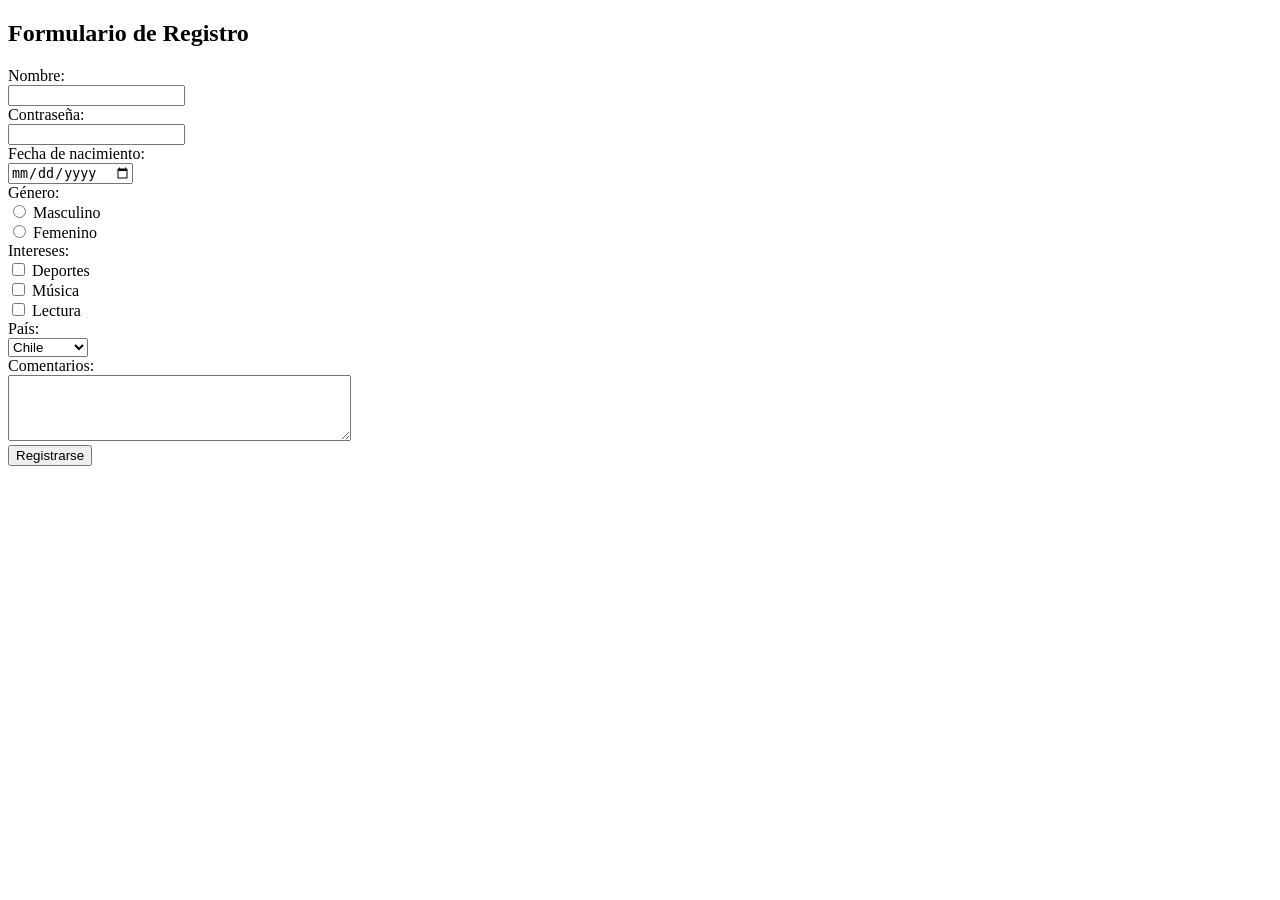
<file: 08_Formulario de registro (Core)/index.html>
<!DOCTYPE html>
<html lang="es">
<head>
    <meta charset="UTF-8">
    <title>Formulario de Registro</title>
</head>
<body>

    <h2>Formulario de Registro</h2>

    <form action="#" method="post">

        <div>
            <label for="nombre">Nombre:</label><br>
            <input type="text" id="nombre" name="nombre">
        </div>

        <div>
            <label for="password">Contraseña:</label><br>
            <input type="password" id="password" name="password">
        </div>

        <div>
            <label for="fecha">Fecha de nacimiento:</label><br>
            <input type="date" id="fecha" name="fecha">
        </div>

        <div>
            <label>Género:</label><br>
            <input type="radio" id="masculino" name="genero" value="masculino">
            <label for="masculino">Masculino</label><br>

            <input type="radio" id="femenino" name="genero" value="femenino">
            <label for="femenino">Femenino</label>
        </div>

        <div>
            <label>Intereses:</label><br>
            <input type="checkbox" id="deportes" name="intereses" value="deportes">
            <label for="deportes">Deportes</label><br>

            <input type="checkbox" id="musica" name="intereses" value="musica">
            <label for="musica">Música</label><br>

            <input type="checkbox" id="lectura" name="intereses" value="lectura">
            <label for="lectura">Lectura</label>
        </div>

        <div>
            <label for="pais">País:</label><br>
            <select id="pais" name="pais">
                <option value="chile">Chile</option>
                <option value="argentina">Argentina</option>
                <option value="peru">Perú</option>
                <option value="mexico">México</option>
            </select>
        </div>

        <div>
            <label for="comentarios">Comentarios:</label><br>
            <textarea id="comentarios" name="comentarios" rows="4" cols="40"></textarea>
        </div>

        <div>
            <input type="submit" value="Registrarse">
        </div>

    </form>

</body>
</html>
</file>
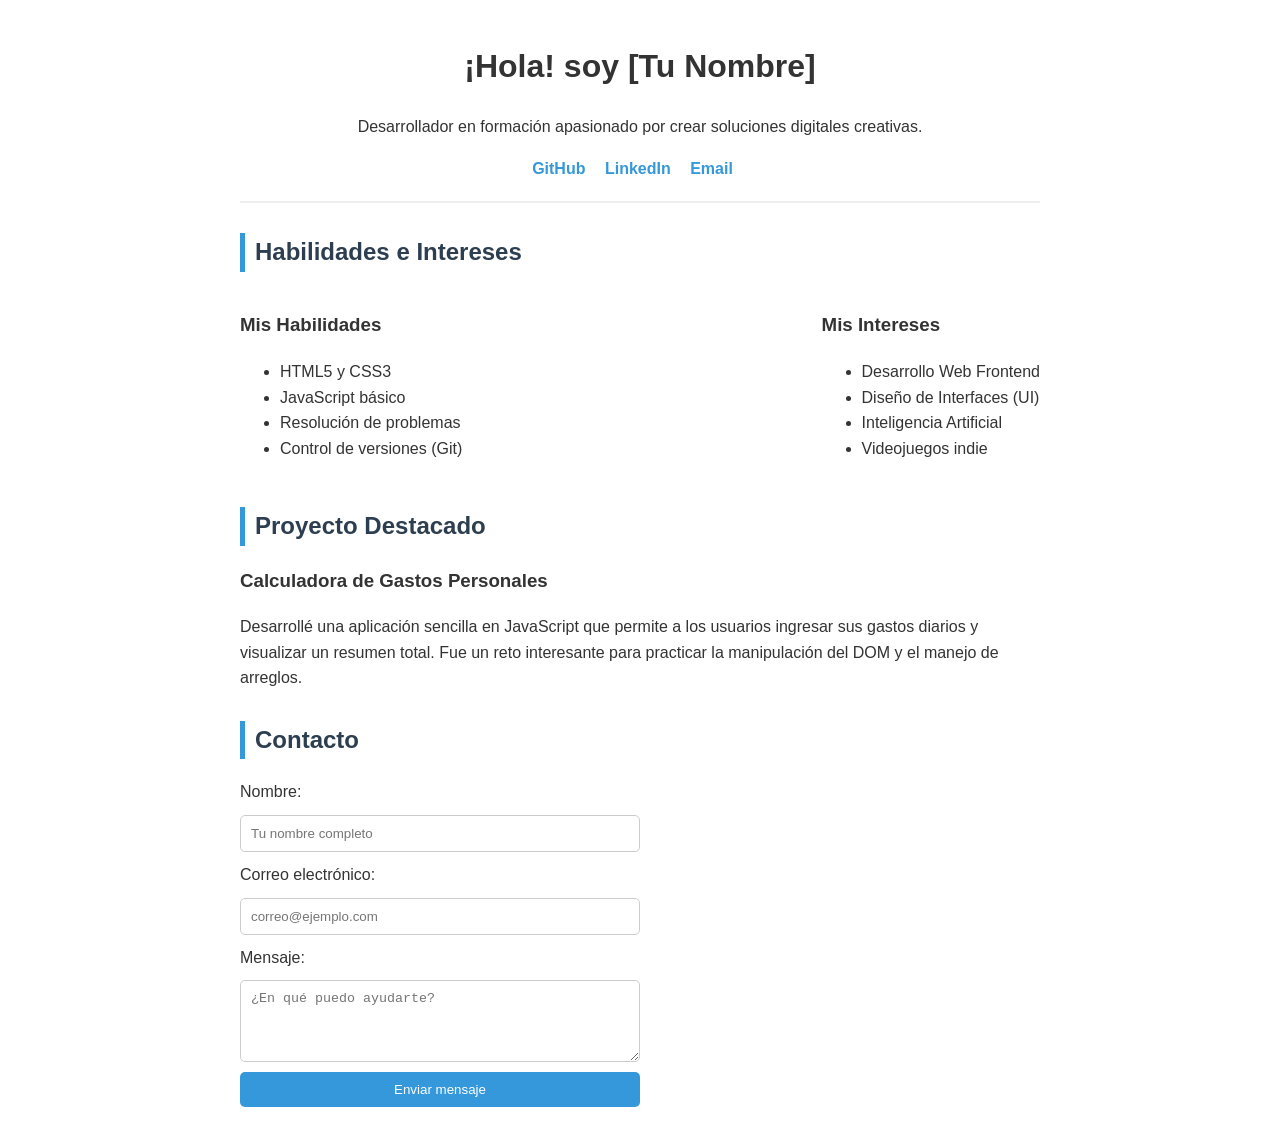
<file: 11_portafolio/index.html>
<!DOCTYPE html>
<html lang="es">
<head>
    <meta charset="UTF-8">
    <meta name="viewport" content="width=device-width, initial-scale=1.0">
    <title>Mi Portafolio | Proyecto Personal</title>
    <style>
        body { font-family: sans-serif; line-height: 1.6; color: #333; max-width: 800px; margin: 0 auto; padding: 20px; }
        header { border-bottom: 2px solid #eee; padding-bottom: 20px; text-align: center; }
        section { margin-top: 30px; }
        h2 { color: #2c3e50; border-left: 5px solid #3498db; padding-left: 10px; }
        .links a { margin-right: 15px; text-decoration: none; color: #3498db; font-weight: bold; }
        form { display: flex; flex-direction: column; gap: 10px; max-width: 400px; }
        input, textarea, button { padding: 10px; border: 1px solid #ccc; border-radius: 5px; }
        button { background-color: #3498db; color: white; cursor: pointer; border: none; }
        button:hover { background-color: #2980b9; }
    </style>
</head>
<body>

    <header>
        <!-- Encabezado principal -->
        <h1>¡Hola! soy [Tu Nombre] </h1>
        <p>Desarrollador en formación apasionado por crear soluciones digitales creativas.</p>
        
        <!-- Enlaces a redes -->
        <nav class="links">
            <a href="https://github.com" target="_blank">GitHub</a>
            <a href="https://linkedin.com" target="_blank">LinkedIn</a>
            <a href="mailto:correo@ejemplo.com">Email</a>
        </nav>
    </header>

    <main>
        <!-- Sección de intereses y habilidades -->
        <section id="habilidades">
            <h2>Habilidades e Intereses</h2>
            <div style="display: flex; justify-content: space-between;">
                <div>
                    <h3>Mis Habilidades</h3>
                    <ul>
                        <li>HTML5 y CSS3</li>
                        <li>JavaScript básico</li>
                        <li>Resolución de problemas</li>
                        <li>Control de versiones (Git)</li>
                    </ul>
                </div>
                <div>
                    <h3>Mis Intereses</h3>
                    <ul>
                        <li>Desarrollo Web Frontend</li>
                        <li>Diseño de Interfaces (UI)</li>
                        <li>Inteligencia Artificial</li>
                        <li>Videojuegos indie</li>
                    </ul>
                </div>
            </div>
        </section>

        <!-- Proyectos destacados -->
        <section id="proyectos">
            <h2>Proyecto Destacado</h2>
            <article>
                <h3>Calculadora de Gastos Personales</h3>
                <p>Desarrollé una aplicación sencilla en JavaScript que permite a los usuarios ingresar sus gastos diarios y visualizar un resumen total. Fue un reto interesante para practicar la manipulación del DOM y el manejo de arreglos.</p>
            </article>
        </section>

        <!-- Formulario de contacto -->
        <section id="contacto">
            <h2>Contacto</h2>
            <form action="#">
                <label for="nombre">Nombre:</label>
                <input type="text" id="nombre" name="nombre" placeholder="Tu nombre completo" required>

                <label for="email">Correo electrónico:</label>
                <input type="email" id="email" name="email" placeholder="correo@ejemplo.com" required>

                <label for="mensaje">Mensaje:</label>
                <textarea id="mensaje" name="mensaje" rows="4" placeholder="¿En qué puedo ayudarte?" required></textarea>

                <button type="submit">Enviar mensaje</button>
            </form>
        </section>
    </main>

</body>
</html>
</file>
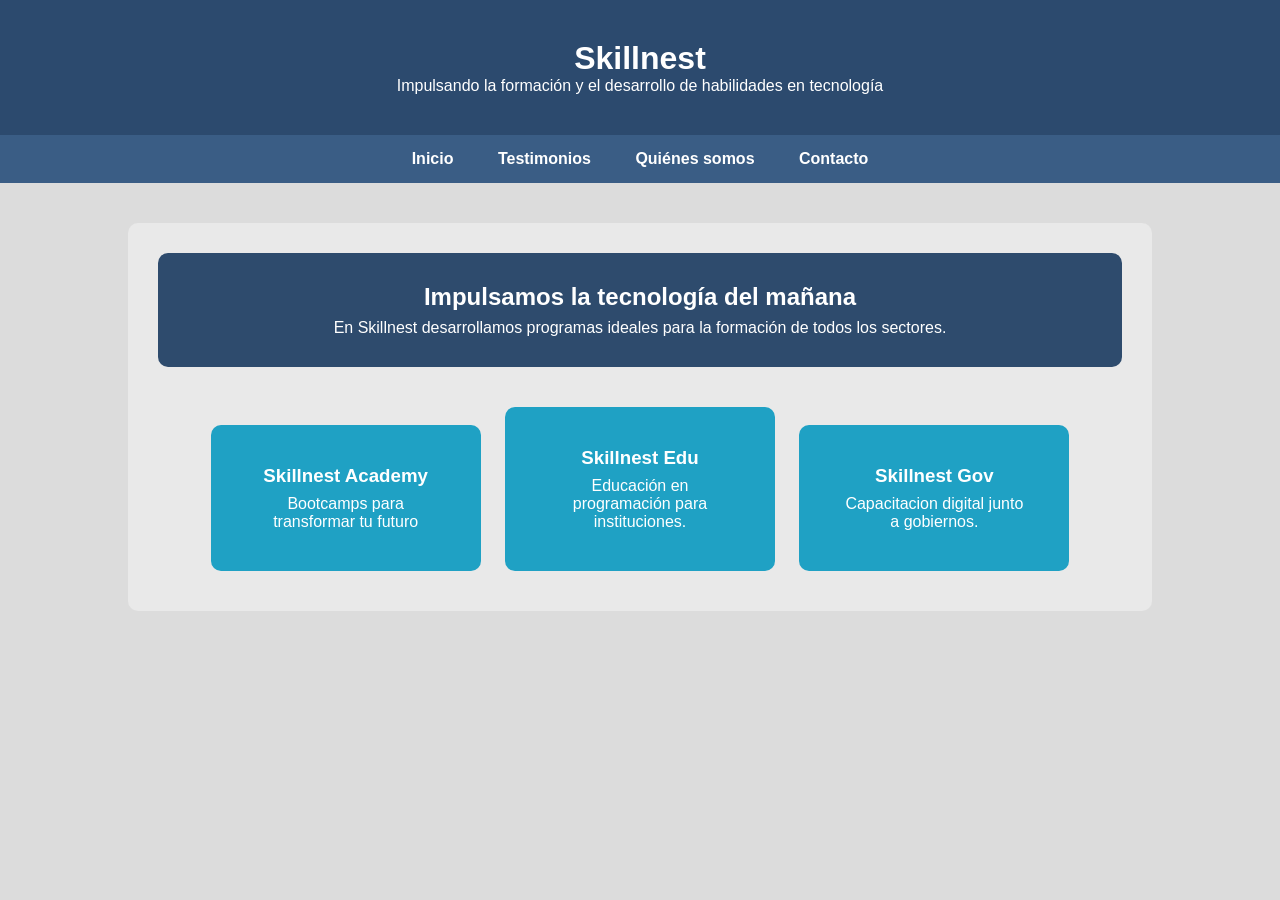
<file: STACK_CSS/09_diseños_de_paginas_web_core/index.html>
<!DOCTYPE html>
<html lang="es">

<head>
    <meta name="author" content="javier fuentes">
    <meta charset="UTF-8">
    <title>Skillnest</title>
    <link rel="stylesheet" href="static/css/style.css">
</head>

    <body>


    <header class="header">
        <h1>Skillnest</h1>
        <p>Impulsando la formación y el desarrollo de habilidades en tecnología</p>
    </header>


    <nav class="nav">
        <a href="#">Inicio</a>
        <a href="#">Testimonios</a>
        <a href="#">Quiénes somos</a>
        <a href="#">Contacto</a>
    </nav>


    <main class="container">


        <section class="intro">
            <h2>Impulsamos la tecnología del mañana</h2>
            <p>En Skillnest desarrollamos programas ideales para la formación de todos los sectores.</p>
        </section>


        <section class="cards">
            <div class="card">
                <h3>Skillnest Academy</h3>
                <p>Bootcamps para transformar tu futuro</p>
            </div>

            <div class="card">
                <h3>Skillnest Edu</h3>
                <p>Educación en programación para instituciones.</p>
            </div>

            <div class="card">
                <h3>Skillnest Gov</h3>
                <p>Capacitacion digital junto a gobiernos.</p>
            </div>
        </section>

        </main>

    </body>

</html>
</file>
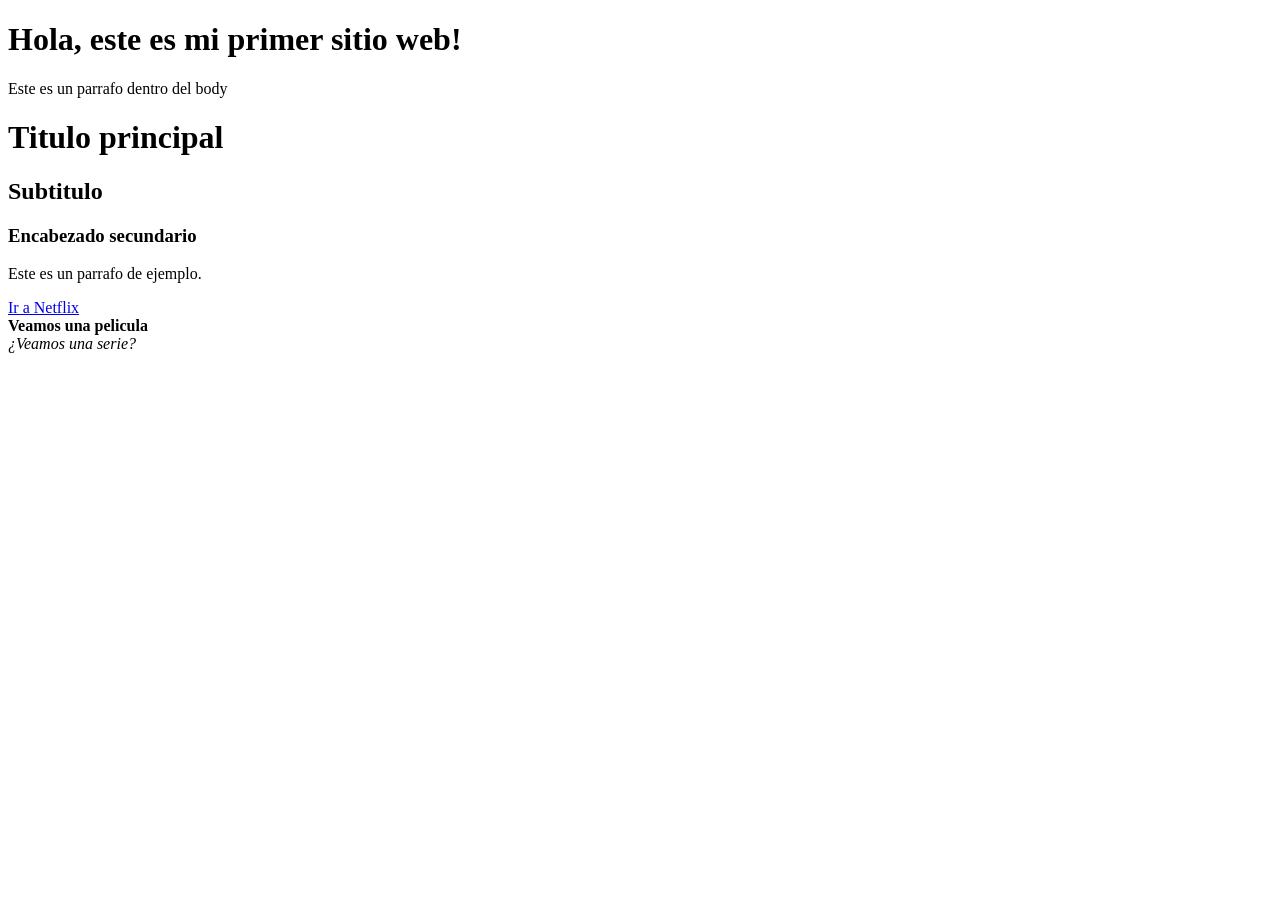
<file: STACK_HTML/01_introduccion/index.html>
<!DOCTYPE html>
<html lang="es">

<head>
    <meta charset="UTF-8">
    <meta name="viewport" content="width=device-width, initial-scale=1.0">
    <title>Mi primer sitio web</title>
</head>

<body>
    <h1>Hola, este es mi primer sitio web!</h1>
    <p>Este es un parrafo dentro del body</p>
    <!-- Esto es un comentario en HTML -->

    <h1>Titulo principal</h1>
    <h2>Subtitulo</h2>
    <h3>Encabezado secundario</h3>
    <p>Este es un parrafo de ejemplo.</p>

    <a href="https://www.netflix.com" target="_blank">Ir a Netflix</a><br>
    <strong>Veamos una pelicula</strong><br>
    <em>¿Veamos una serie?</em>
</body>

</html>
</file>
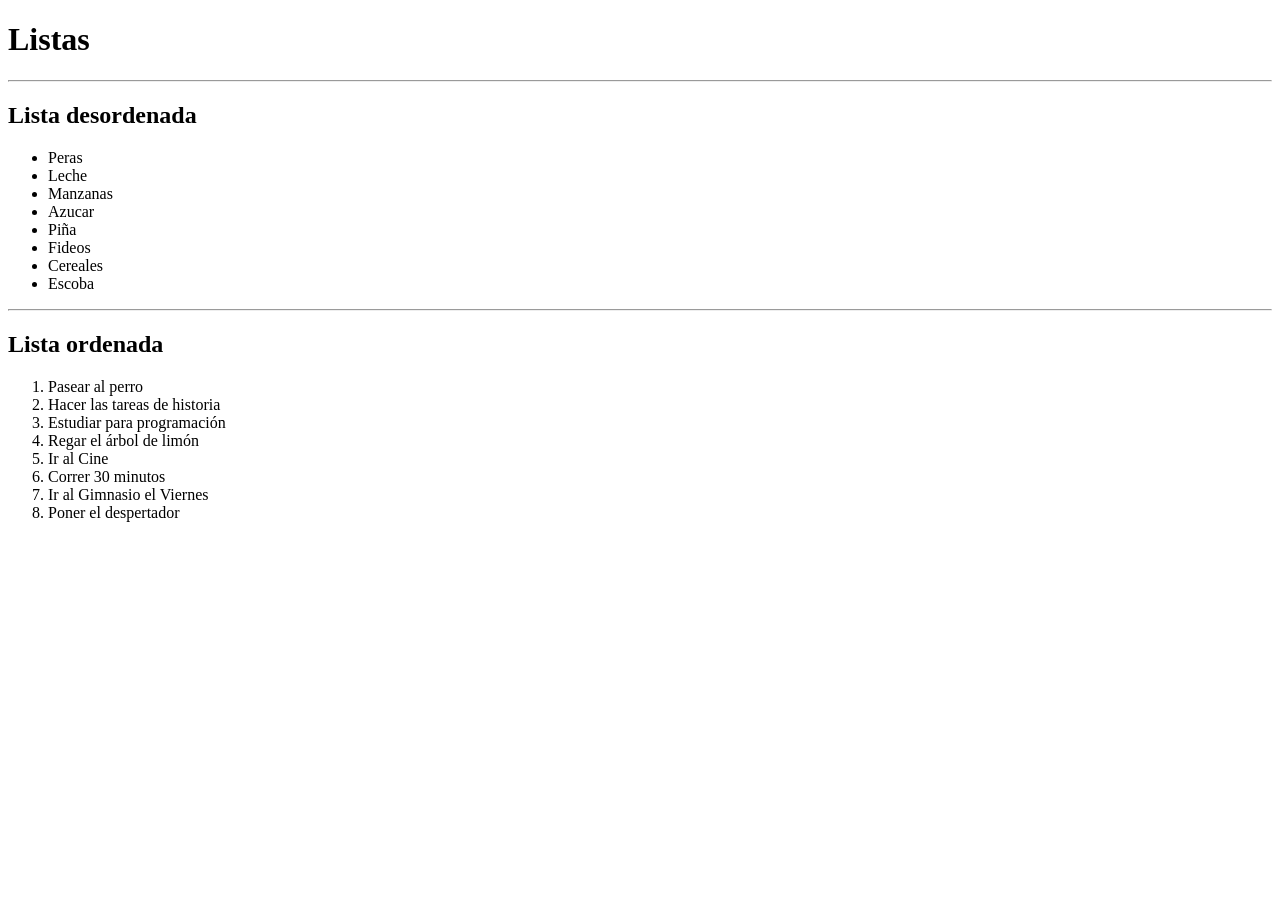
<file: STACK_HTML/02_tarea_listas/index.html>
<!-- Tarea: Crear una lista desordenada <ul> utilizando elementos
    de compra (ejemplo: frutas, lacteos, etc.) (8 elementos)-->
<!-- Tarea: Crear una lista ordenada <ol> para tareas pendientes
    (8 elementos)(ejemplo: Regar plantas, etc)-->
    <!DOCTYPE html>
    <html lang="es">
    <head>
        <meta charset="UTF-8">
        <meta name="viewport" content="width=device-width, initial-scale=1.0">
        <title>Tarea - listas</title>
    </head>
    <body>
        <h1>Listas </h1>
        <hr>
        <h2>Lista desordenada</h2>
        <ul>
            <li>Peras</li>
            <li>Leche</li>
            <li>Manzanas</li>
            <li>Azucar</li>
            <li>Piña</li>
            <li>Fideos</li>
            <li>Cereales</li>
            <li>Escoba</li>
        </ul>
        <hr>
        <h2>Lista ordenada</h2>
        <ol>
            <li>Pasear al perro</li>
            <li>Hacer las tareas de historia</li>
            <li>Estudiar para programación</li>
            <li>Regar el árbol de limón</li>
            <li>Ir al Cine</li>
            <li>Correr 30 minutos</li>
            <li>Ir al Gimnasio el Viernes</li>
            <li>Poner el despertador</li>
        </ol>
    </body>
    </html>
</file>
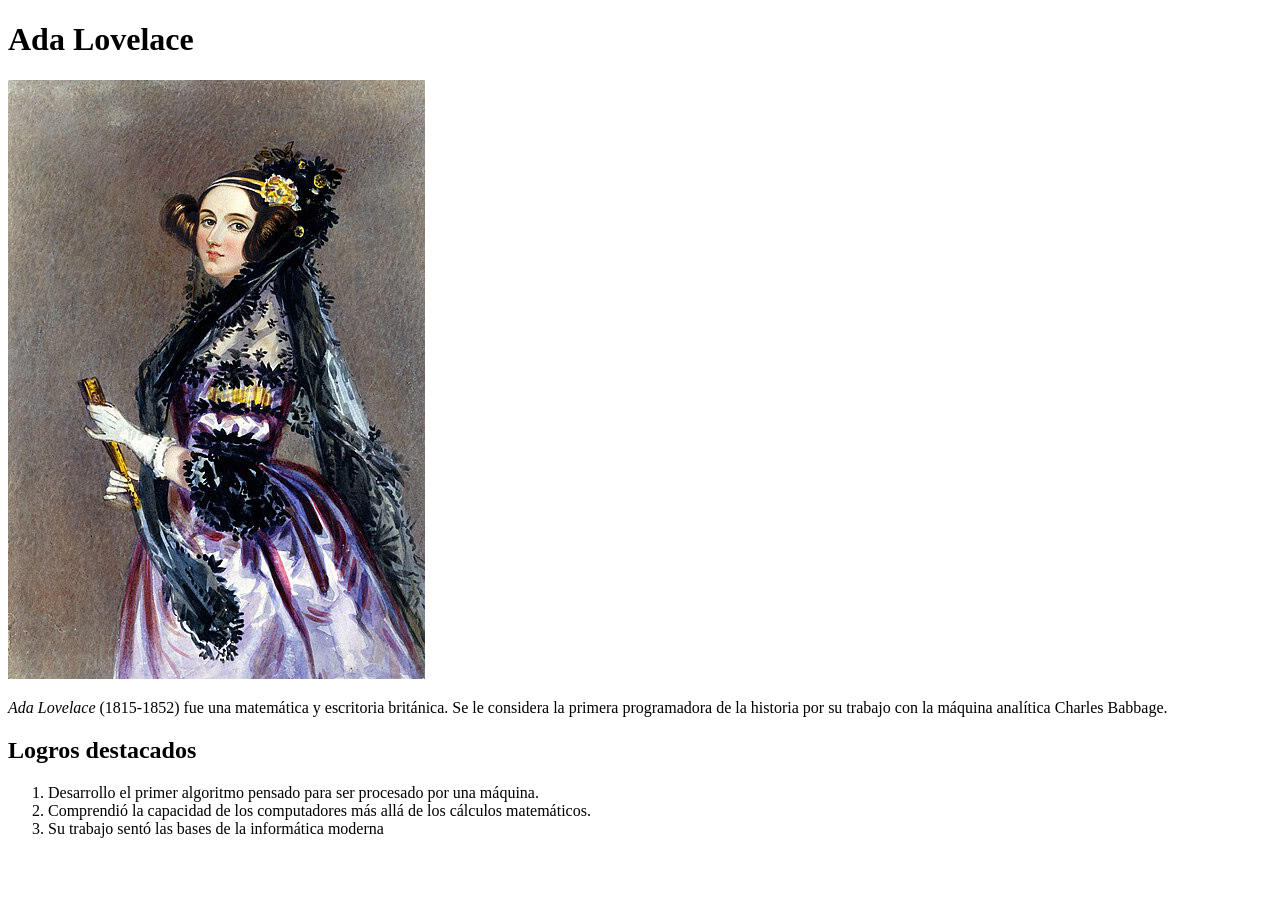
<file: STACK_HTML/04_entrada_wikipedia/index.html>
<!DOCTYPE html>
<html lang="es">
<head>
    <meta charset="UTF-8">
    <meta name="viewport" content="width=device-width, initial-scale=1.0">
    <title>Ada Lovelace</title>
</head>
<body>
    <h1>Ada Lovelace</h1>
    <img src="static/images/ada-lovelace.png" alt="Imagen Ada Lovelace"><br>
    <p><em>Ada Lovelace</em> (1815-1852) fue una matemática y escritoria británica. 
        Se le considera la primera programadora de la historia por su trabajo
        con la máquina analítica Charles Babbage.</p>
    <h2>Logros destacados</h2>
    <ol>
        <li>Desarrollo el primer algoritmo pensado para ser procesado por una máquina.</li>
        <li>Comprendió la capacidad de los computadores más allá de los cálculos matemáticos.</li>
        <li>Su trabajo sentó las bases de la informática moderna</li>
    </ol>
</body>
</html>
</file>
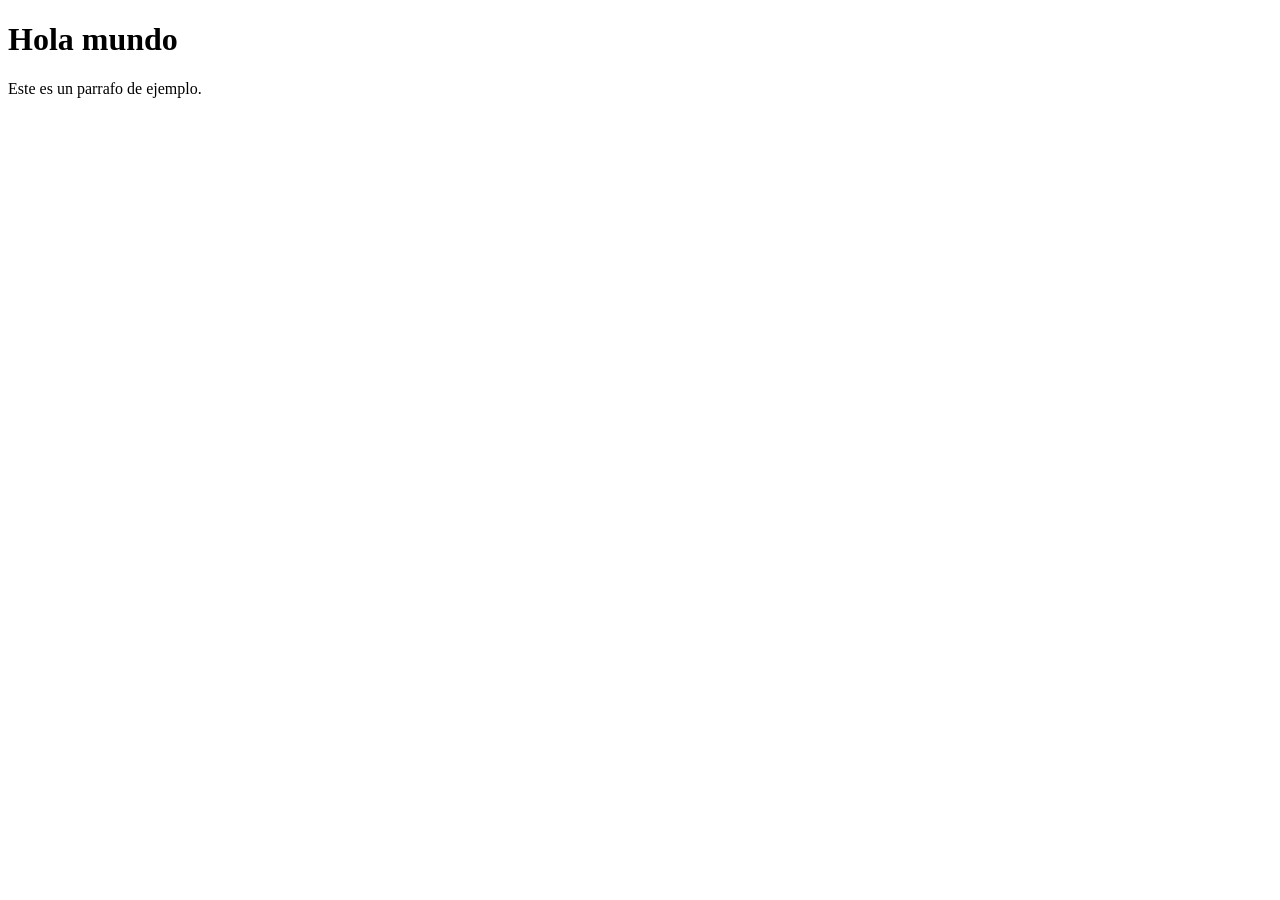
<file: STACK_HTML/05_indentacion/index.html>
<!DOCTYPE html>
<html>
    <head>
        <meta charset="UTF-8">
        <meta name="viewport" content="width=device-width, initial-scale=1.0">
        <title>Ejemplo</title>
    </head>
    <body>
        <h1>Hola mundo</h1>
        <p>Este es un parrafo de ejemplo.</p>
    </body>
</html>
</file>
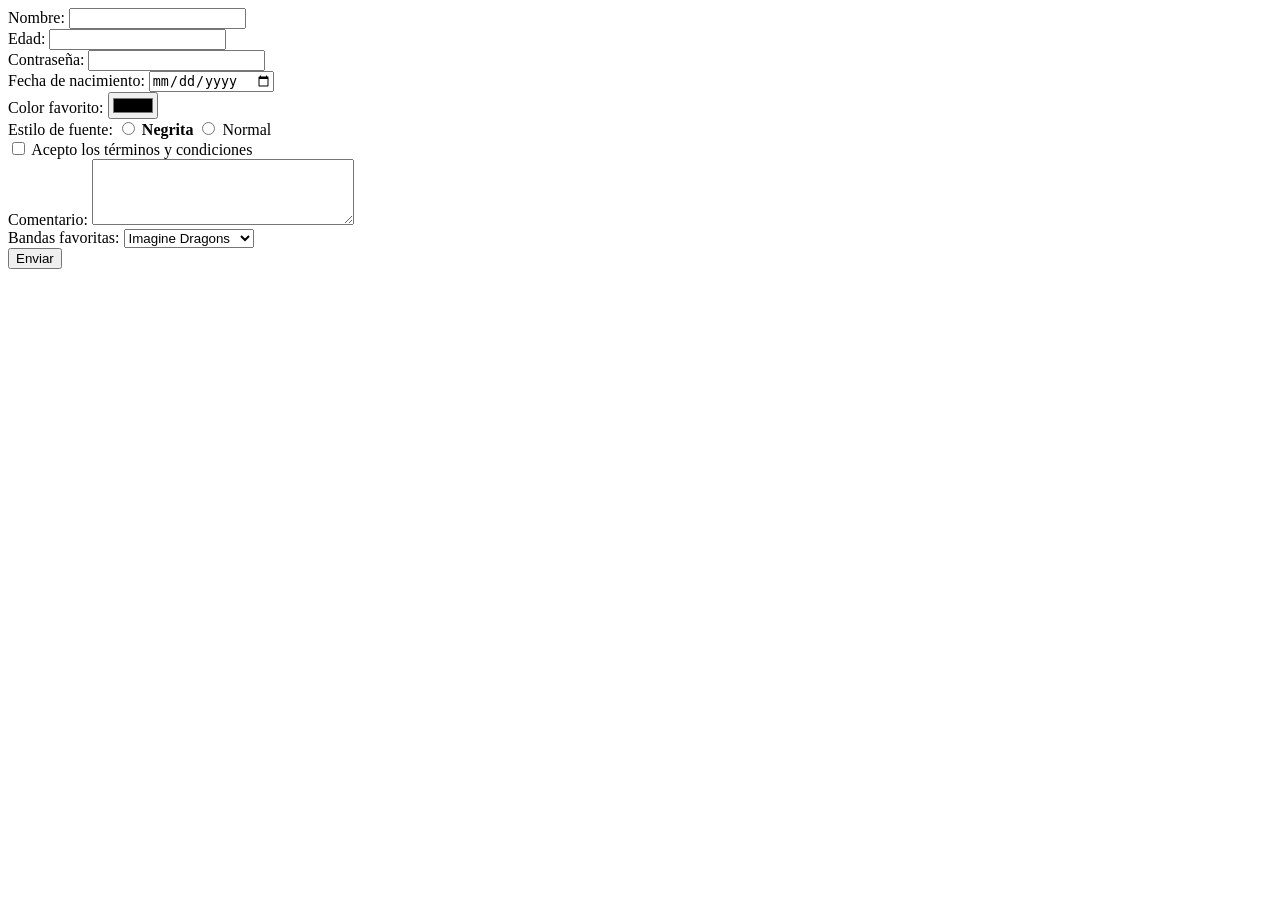
<file: STACK_HTML/06_formularios/index.html>
<!DOCTYPE html>
<html lang="es">

<head>
    <meta charset="UTF-8">
    <meta name="viewport" content="width=device-width, initial-scale=1.0">
    <title>Formulario</title>
</head>

<body>
    <form action="#" method="POST">
        <div>
            <label for="nombre">Nombre:</label>
            <input type="text" id="nombre" name="nombre">
        </div>
        <div>
            <label for="edad">Edad:</label>
            <input type="number" id="edad" name="edad">
        </div>
        <div>
            <label for="clave">Contraseña:</label>
            <input type="password" id="clave" name="clave">
        </div>
        <div>
            <label for="fecha_nacimiento">Fecha de nacimiento:</label>
            <input type="date" id="fecha_nacimiento" name="fecha_nacimiento">
        </div>
        <div>
            <label for="color_texto">Color favorito:</label>
            <input type="color" id="color_texto" name="color_texto">
        </div>
        <div>
            <label>Estilo de fuente:</label>
            <input type="radio" id="negrita" name="estilo_fuente" value="bold">
            <label for="negrita"><strong>Negrita</strong></label>
            <input type="radio" id="normal" name="estilo_fuente" value="normal">
            <label for="normal">Normal</label>
        </div>
        <div>
            <input type="checkbox" id="acepto" name="acepto">
            <label for="acepto">Acepto los términos y condiciones</label>
        </div>
        <div>
            <label for="comentario">Comentario:</label>
            <textarea id="comentario" name="comentario" rows="4" cols="30"></textarea>
        </div>
        <div>
            <label for="bandas">Bandas favoritas:</label>
            <select id="bandas" name="bandas">
                <option value="imagine_dragons">Imagine Dragons</option>
                <option value="the_weeknd">The Weeknd</option>
                <option value="twenty_one_pilots">Twenty One Pilots</option>
            </select>
        </div>
        <input type="submit" value="Enviar">
    </form>
</body>

</html>
</file>
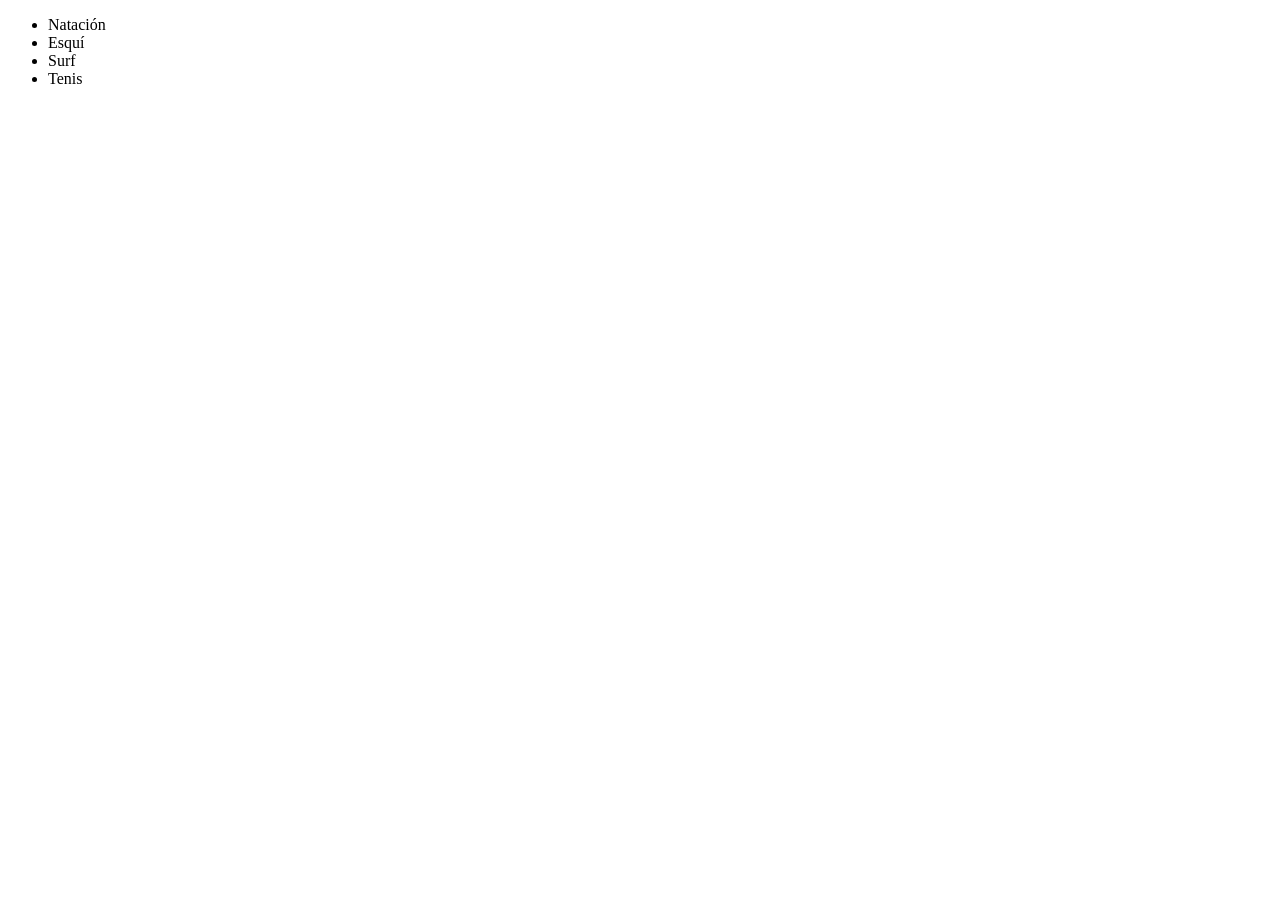
<file: STACK_HTML/01_introduccion/lista_desordenada.html>
<!DOCTYPE html>
<html lang="en">
<head>
    <meta charset="UTF-8">
    <meta name="viewport" content="width=device-width, initial-scale=1.0">
    <title>Lista desordenada</title>
</head>
<body>
    <ul>
        <li>Natación</li>
        <li>Esquí</li>
        <li>Surf</li>
        <li>Tenis</li>
    </ul>
</body>
</html>
</file>
<file: STACK_CSS/09_diseños_de_paginas_web_core/static/css/style.css>
* {
    margin: 0;
    padding: 0;
    box-sizing: border-box;
    font-family: Arial, Helvetica, sans-serif;
}

body {
    
    background-color: #dcdcdc;
}


.header {
    background-color: #2c4a6e;
    color: white;
    text-align: center;
    padding: 40px;
}


.nav {
    background-color: #3a5d85;
    text-align: center;
    padding: 15px;
}

.nav a {
    color: white;
    margin: 0 20px;
    font-weight: bold;
    text-decoration: none;
}


.container {
    width: 80%;
    margin: 40px auto;
    background-color: #e9e9e9;
    padding: 30px;
    border-radius: 10px;
}


.intro {
    background-color: #2e4b6d;
    color: white;
    text-align: center;
    padding: 30px;
    border-radius: 10px;
    margin-bottom: 30px;
}


.cards {
    text-align: center;
}

.card {
    display: inline-block;
    width: 28%;
    background-color: #1fa1c4;
    color: white;
    padding: 40px;
    margin: 10px;
    border-radius: 10px;
}
h2{
margin-bottom: 8px;
}
h3{
    margin-bottom: 8px;
}
</file>
